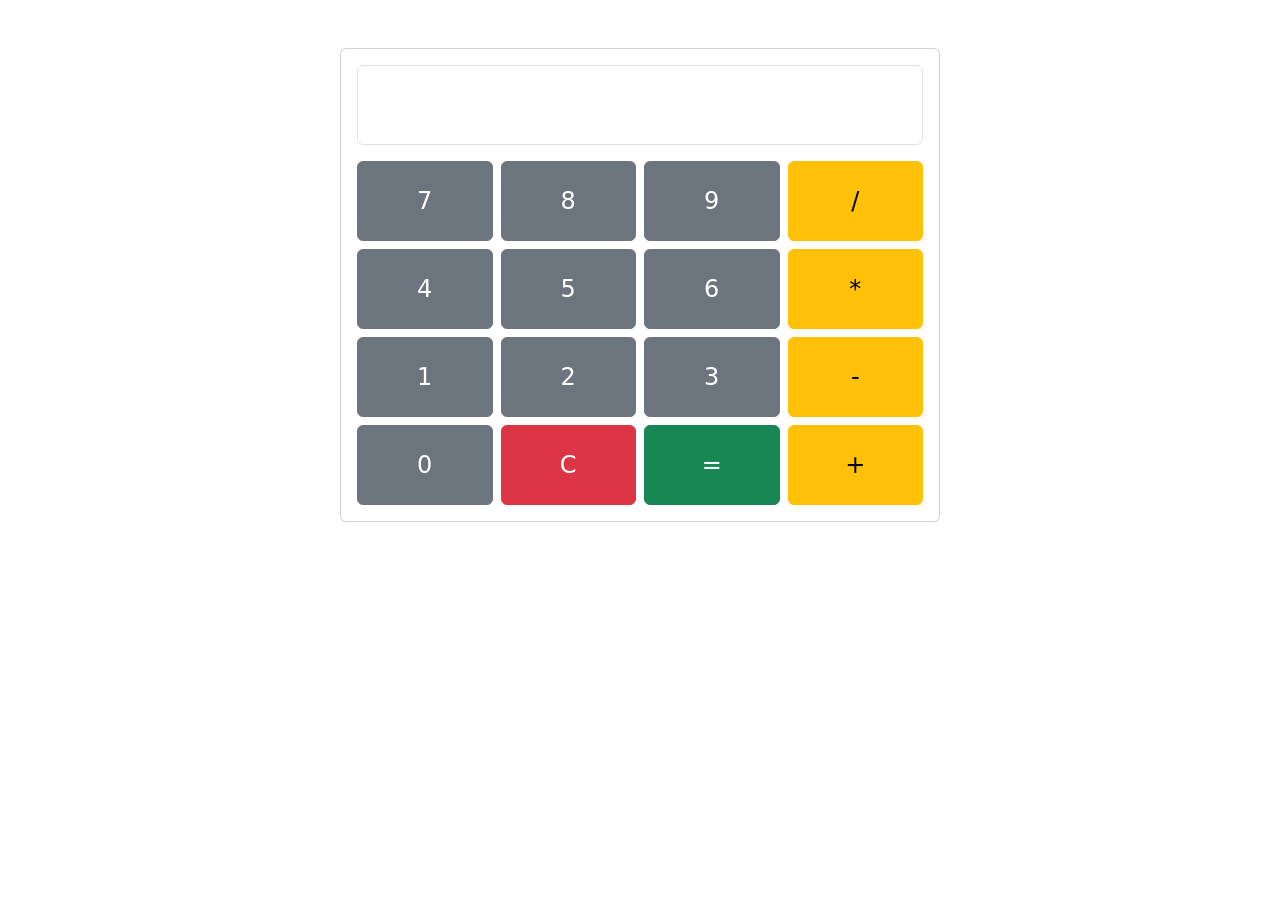
<file: calculator/index.html>
<!DOCTYPE html>
<html lang="en">
<head>
    <meta charset="UTF-8">
    <meta name="viewport" content="width=device-width, initial-scale=1.0">
    <link href="https://cdn.jsdelivr.net/npm/bootstrap@5.3.8/dist/css/bootstrap.min.css" rel="stylesheet">
    <title>Calculator</title>

    <style>
        .calculator {
            width: 600px;
        }

        .calculator .btn {
            height: 80px;
            font-size: 24px;
        }

        #display {
            height: 80px;
            font-size: 30px;
            text-align: right;
        }
    </style>
</head>
<body>

<div class="container mt-5">
    <div class="card calculator p-3 mx-auto">

        <input
            type="text"
            class="form-control mb-3"
            id="display"
            readonly
        >

        <div class="row g-2">
            <div class="col-3"><button class="btn btn-secondary w-100 " onclick = "append(7)">7</button></div>
            <div class="col-3"><button class="btn btn-secondary w-100"  onclick = "append(8)">8</button></div>
            <div class="col-3"><button class="btn btn-secondary w-100"  onclick = "append(9)">9</button></div>
            <div class="col-3"><button class="btn btn-warning w-100" onclick = "append('/')">/</button></div>

            <div class="col-3"><button class="btn btn-secondary w-100"  onclick = "append(4)">4</button></div>
            <div class="col-3"><button class="btn btn-secondary w-100"  onclick = "append(5)">5</button></div>
            <div class="col-3"><button class="btn btn-secondary w-100"  onclick = "append(6)">6</button></div>
            <div class="col-3"><button class="btn btn-warning w-100"  onclick = "append('*')">*</button></div>

            <div class="col-3"><button class="btn btn-secondary w-100"  onclick = "append(1)">1</button></div>
            <div class="col-3"><button class="btn btn-secondary w-100"  onclick = "append(2)">2</button></div>
            <div class="col-3"><button class="btn btn-secondary w-100" onclick = "append(3)">3</button></div>
            <div class="col-3"><button class="btn btn-warning w-100"  onclick = "append('-')">-</button></div>

            <div class="col-3"><button class="btn btn-secondary w-100" onclick = "append(0)">0</button></div>
            <div class="col-3"><button class="btn btn-danger w-100" onclick = "clearDisplay()">C</button></div>
            <div class="col-3"><button class="btn btn-success w-100" onclick="calculate()">=</button></div>
            <div class="col-3"><button class="btn btn-warning w-100" onclick = "append('+')">+</button></div>
        </div>

    </div>
</div>
<script src = "script.js"></script>
</body>
</html>
</file>
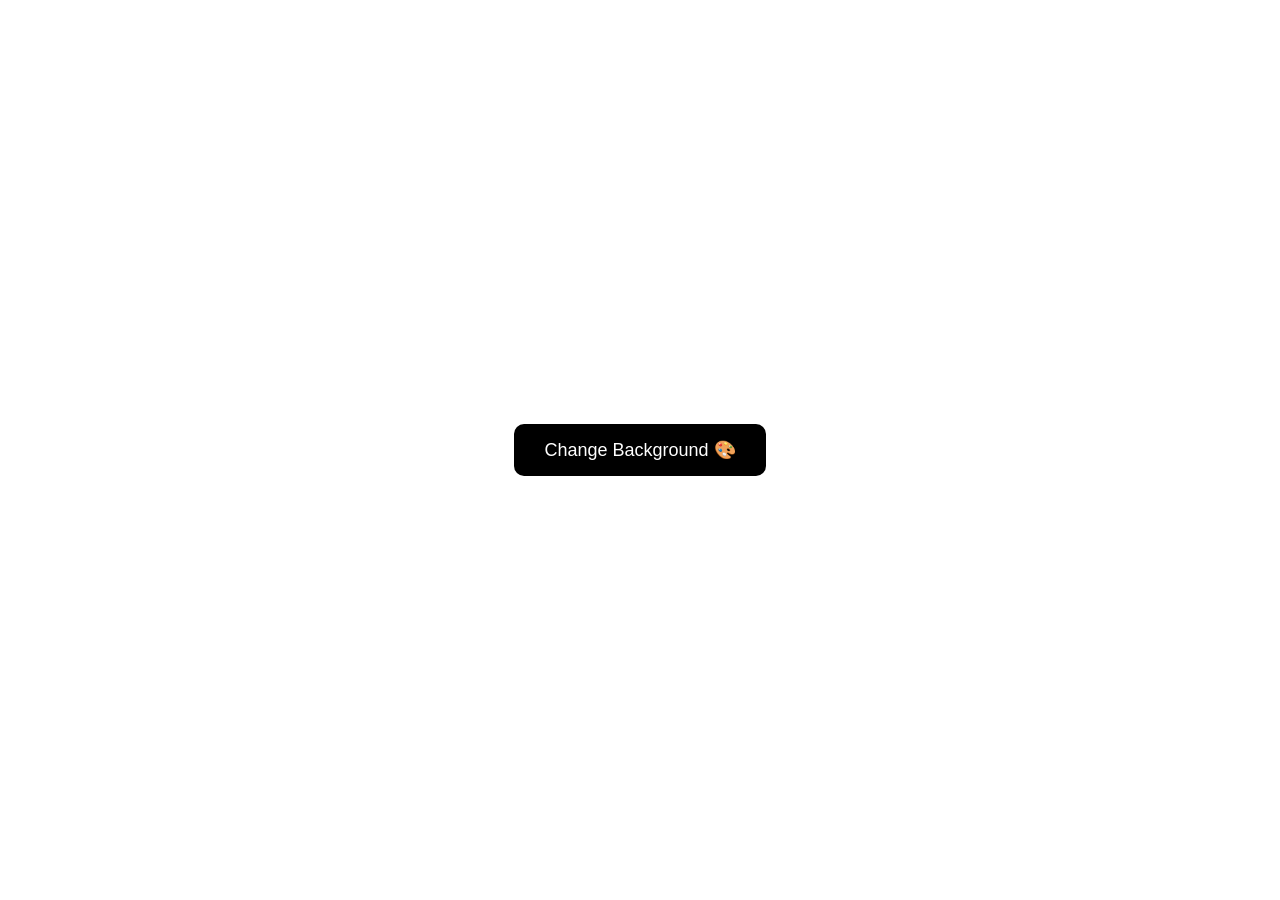
<file: color changer/index.html>
<!DOCTYPE html>
<html lang="en">
<head>
    <meta charset="UTF-8">
    <meta name="viewport" content="width=device-width, initial-scale=1.0">
    <title>Color Changer</title>

    <style>
        *{
            margin: 0;
            padding: 0;
            box-sizing: border-box;
        }

        body{
            height: 100vh;
            display: flex;
            justify-content: center;
            align-items: center;
            transition: background-color 0.5s ease;
            font-family: Arial, sans-serif;
        }

        button{
            padding: 15px 30px;
            font-size: 18px;
            border: none;
            border-radius: 10px;
            cursor: pointer;
            background-color: black;
            color: white;
            transition: 0.3s;
        }

        button:hover{
            transform: scale(1.1);
        }
    </style>
</head>
<body>

    <button onclick="changeBackground()">
        Change Background 🎨
    </button>

    <script src="script.js"></script>

</body>
</html>
</file>
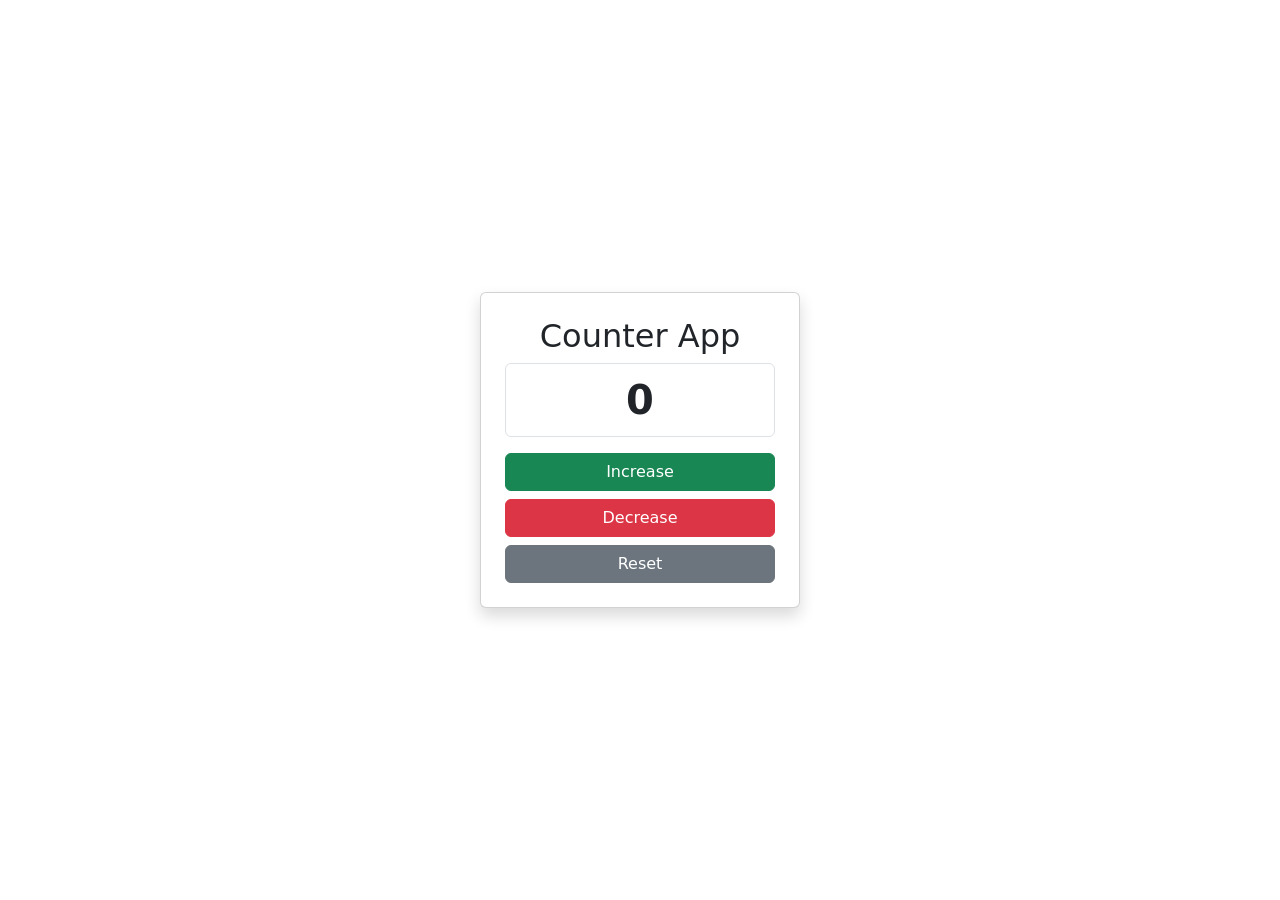
<file: counter app/index.html>
<!DOCTYPE html>
<html lang="en">
<head>
    <meta charset="UTF-8">
    <meta name="viewport" content="width=device-width, initial-scale=1.0">
    <link href="https://cdn.jsdelivr.net/npm/bootstrap@5.3.8/dist/css/bootstrap.min.css" rel="stylesheet">
    <title>Counter App</title>
</head>
<body>

<div class="container d-flex justify-content-center align-items-center vh-100">
    
    <div class="card text-center p-4 shadow" style="width: 20rem;">
        
        <h2>Counter App</h2>

        <input
  type="text"
  value="0"
  class="form-control text-center fs-1 fw-bold mb-3"
  readonly
  id = "count">

        <button class="btn btn-success mb-2" onclick="increase()" id="increment">
            Increase
        </button>

        <button class="btn btn-danger mb-2" onclick="decrease()"    id="decrement">
            Decrease
        </button>

        <button class="btn btn-secondary" onclick="reset()" id="reset">
            Reset
        </button>

    </div>

</div>
<script src = "script.js"></script>
</body>
</html>
</file>
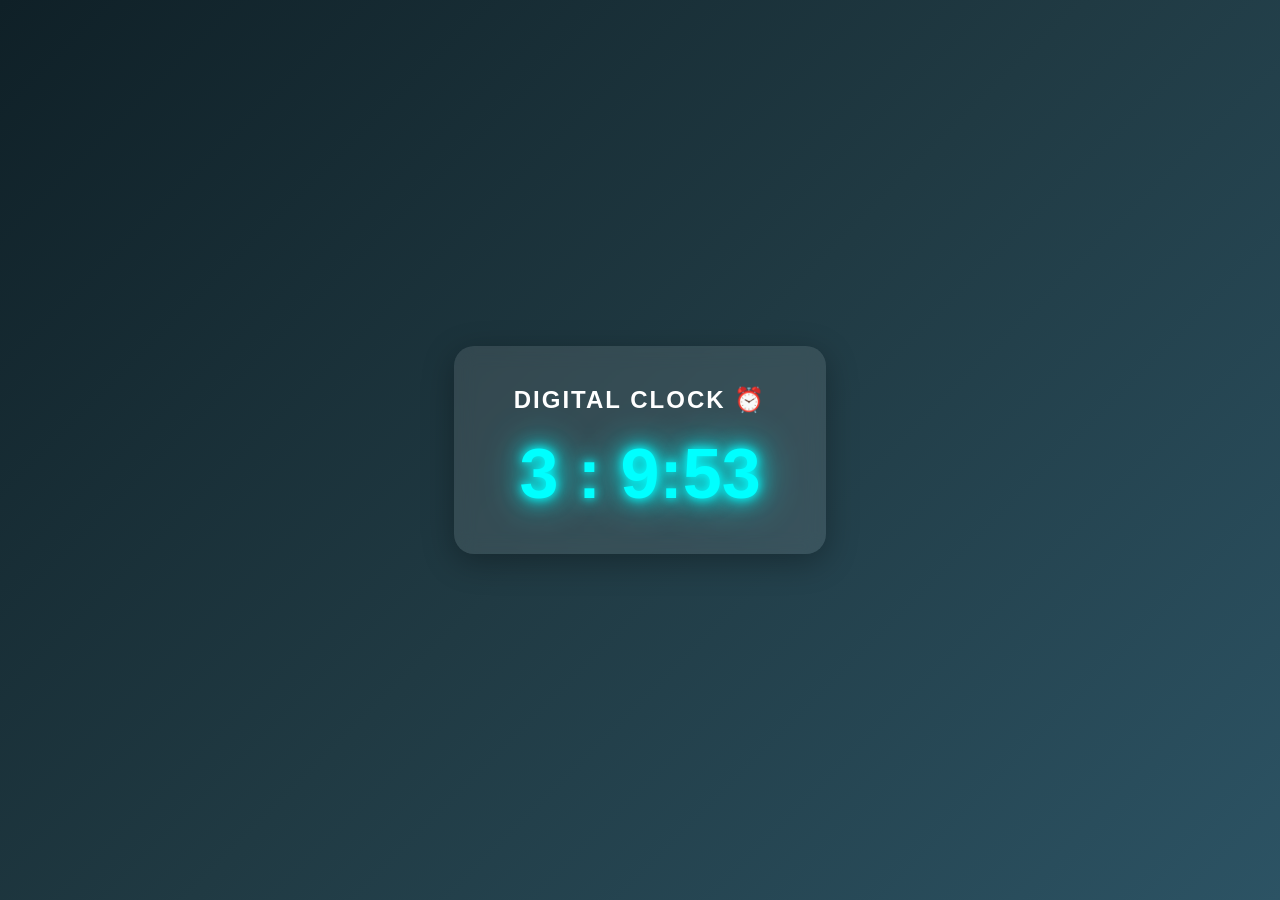
<file: Digital Clock/index.html>
<!DOCTYPE html>
<html lang="en">
<head>
    <meta charset="UTF-8">
    <meta name="viewport" content="width=device-width, initial-scale=1.0">
    <title>Digital Clock</title>

    <style>
        *{
            margin:0;
            padding:0;
            box-sizing:border-box;
        }

        body{
            height:100vh;
            display:flex;
            justify-content:center;
            align-items:center;
            background:linear-gradient(135deg,#0f2027,#203a43,#2c5364);
            font-family:Arial, sans-serif;
        }

        .container{
            text-align:center;
            padding:40px 60px;
            border-radius:20px;
            background:rgba(255,255,255,0.1);
            backdrop-filter:blur(10px);
            box-shadow:0 8px 32px rgba(0,0,0,0.3);
        }

        h2{
            color:white;
            margin-bottom:20px;
            letter-spacing:2px;
        }

        #clock{
            color:#00ffff;
            font-size:70px;
            text-shadow:
                0 0 10px #00ffff,
                0 0 20px #00ffff,
                0 0 40px #00ffff;
        }
    </style>
</head>
<body>

    <div class="container">
        <h2>DIGITAL CLOCK ⏰</h2>
        <h1 id="clock"></h1>
    </div>

    <script src="script.js"></script>

</body>
</html>
</file>
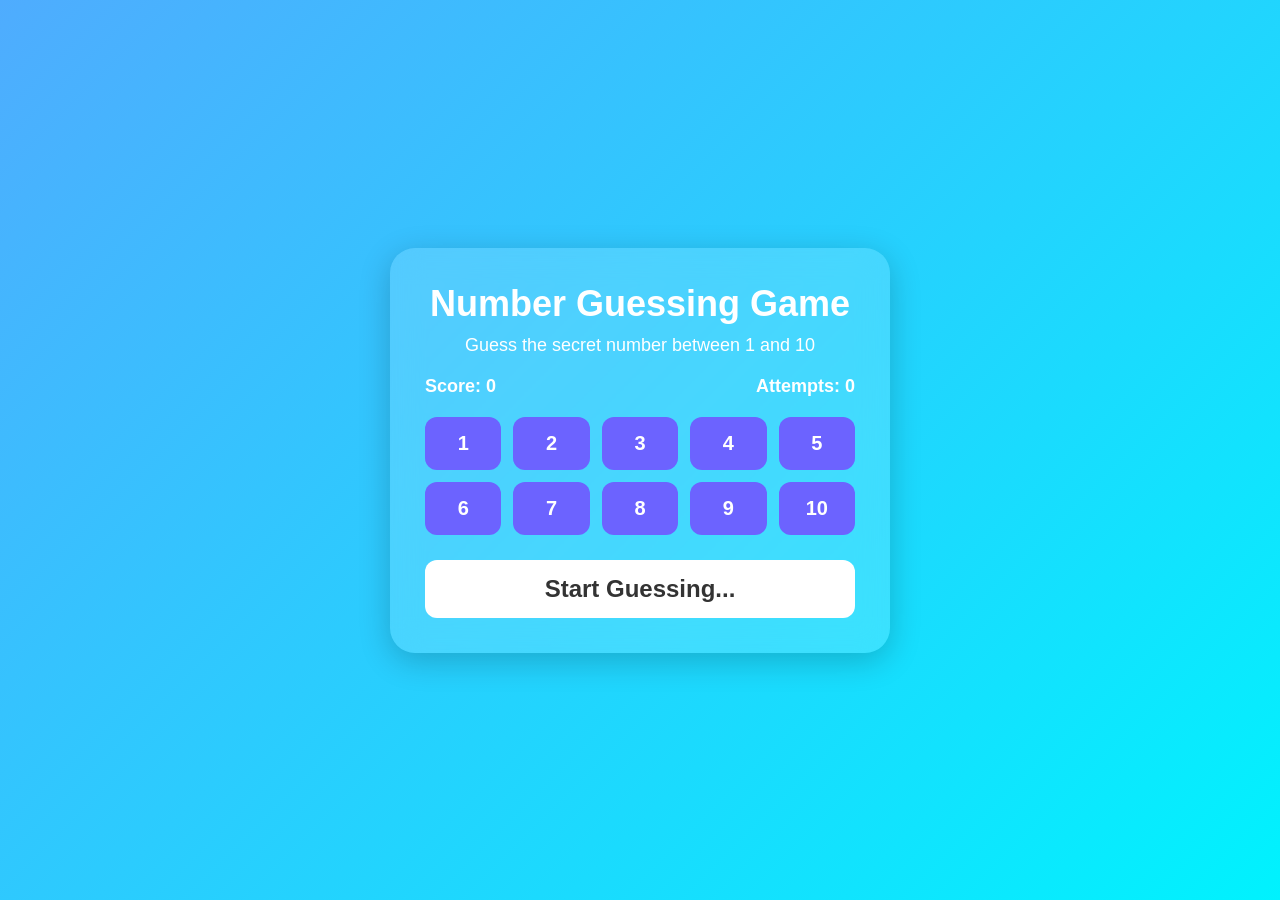
<file: Number Guessing Game/index.html>
<!DOCTYPE html>
<html lang="en">
<head>
    <meta charset="UTF-8">
    <meta name="viewport" content="width=device-width, initial-scale=1.0">
    <link rel = "stylesheet" href = "style.css">
    <title>Number Guessing Game</title>

    
</head>
<body>

    <div class="container">

        <h1>Number Guessing Game</h1>

        <p>Guess the secret number between 1 and 10</p>

        <div class="score">
           <span>
    <i class="fa-solid fa-ranking-star"></i>
    Score: <span id="score">0</span>
</span>
            <span id = "attempts">Attempts: 0</span>
        </div>

        <div class="numbers">
            <button onclick="append(1)">1</button>
            <button onclick="append(2)">2</button>
            <button onclick="append(3)">3</button>
            <button onclick="append(4)">4</button>
            <button onclick="append(5)">5</button>
            <button onclick="append(6)">6</button>
            <button onclick="append(7)">7</button>
            <button onclick="append(8)">8</button>
            <button onclick="append(9)">9</button>
            <button onclick="append(10)">10</button>
        </div>

        <div id="Message">
            Start Guessing...
        </div>

    </div>

    <script src="script.js"></script>

</body>
</html>
</file>
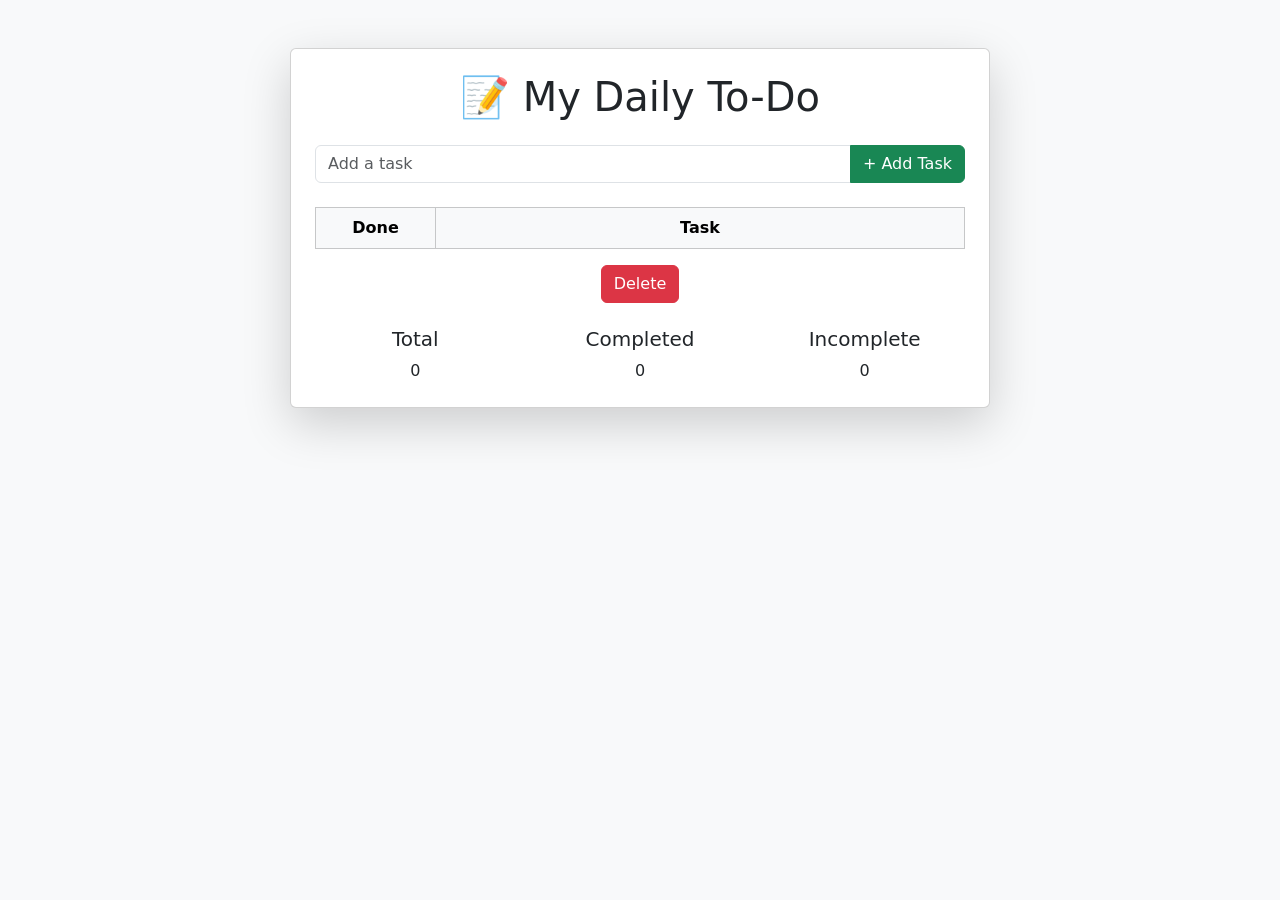
<file: To DO List/index.html>
<!DOCTYPE html>
<html lang="en">
<head>
    <meta charset="UTF-8">
    <meta name="viewport" content="width=device-width, initial-scale=1.0">
    <title>My Daily To-Do</title>

    <link
    href="https://cdn.jsdelivr.net/npm/bootstrap@5.3.8/dist/css/bootstrap.min.css"
    rel="stylesheet">
</head>
<body class="bg-light">

<div class="container mt-5">

    <div class="card shadow-lg p-4 mx-auto" style="max-width: 700px;">

        <h1 class="text-center mb-4">
            📝 My Daily To-Do
        </h1>

        <div class="input-group mb-4">

            <input
                type="text"
                id="userData"
                class="form-control"
                placeholder="Add a task">

            <button
                class="btn btn-success"
                onclick="append()">
                + Add Task
            </button>

        </div>

        <table class="table table-bordered table-hover text-center">

            <thead class="table-light">
                <tr>
                    <th style="width:120px;">Done</th>
                    <th>Task</th>
                </tr>
            </thead>

            <tbody id="taskList">


            </tbody>

        </table>

        <div class="text-center mb-4">


             
            <button
                id="deleted"
                class="btn btn-danger"
                onclick="deleted()">
                Delete 
            </button>

        </div>

        <div class="row text-center">

            <div class="col">
                <h5>Total</h5>
                <span id="totalTasks">0</span>
            </div>

            <div class="col">
                <h5>Completed</h5>
                <span id="completedTasks">0</span>
            </div>

            <div class="col">
                <h5>Incomplete</h5>
                <span id="incompleteTasks">0</span>
            </div>

        </div>

    </div>

</div>

<script src="script.js"></script>

</body>
</html>
</file>
<file: Number Guessing Game/style.css>
*{
            margin:0;
            padding:0;
            box-sizing:border-box;
            font-family:'Segoe UI',sans-serif;
        }

        body{
            height:100vh;
            display:flex;
            justify-content:center;
            align-items:center;
            background:linear-gradient(135deg,#4facfe,#00f2fe);
        }

        .container{
            width:500px;
            padding:35px;
            text-align:center;
            border-radius:25px;
            background:rgba(255,255,255,0.15);
            backdrop-filter:blur(15px);
            box-shadow:0 8px 32px rgba(0,0,0,0.2);
        }

        h1{
            color:white;
            font-size:36px;
            margin-bottom:10px;
        }

        p{
            color:white;
            margin-bottom:20px;
            font-size:18px;
        }

        .score{
            display:flex;
            justify-content:space-between;
            margin-bottom:20px;
            color:white;
            font-size:18px;
            font-weight:bold;
        }

        .numbers{
            display:grid;
            grid-template-columns:repeat(5,1fr);
            gap:12px;
        }

        .numbers button{
            padding:15px;
            border:none;
            border-radius:12px;
            font-size:20px;
            font-weight:bold;
            color:white;
            cursor:pointer;
            background:#6c63ff;
            transition:all 0.3s;
        }

        .numbers button:hover{
            transform:translateY(-5px);
            box-shadow:0 0 20px #6c63ff;
        }

        #Message{
            margin-top:25px;
            padding:15px;
            border-radius:12px;
            background:white;
            font-size:24px;
            font-weight:bold;
            color:#333;
        }
</file>
